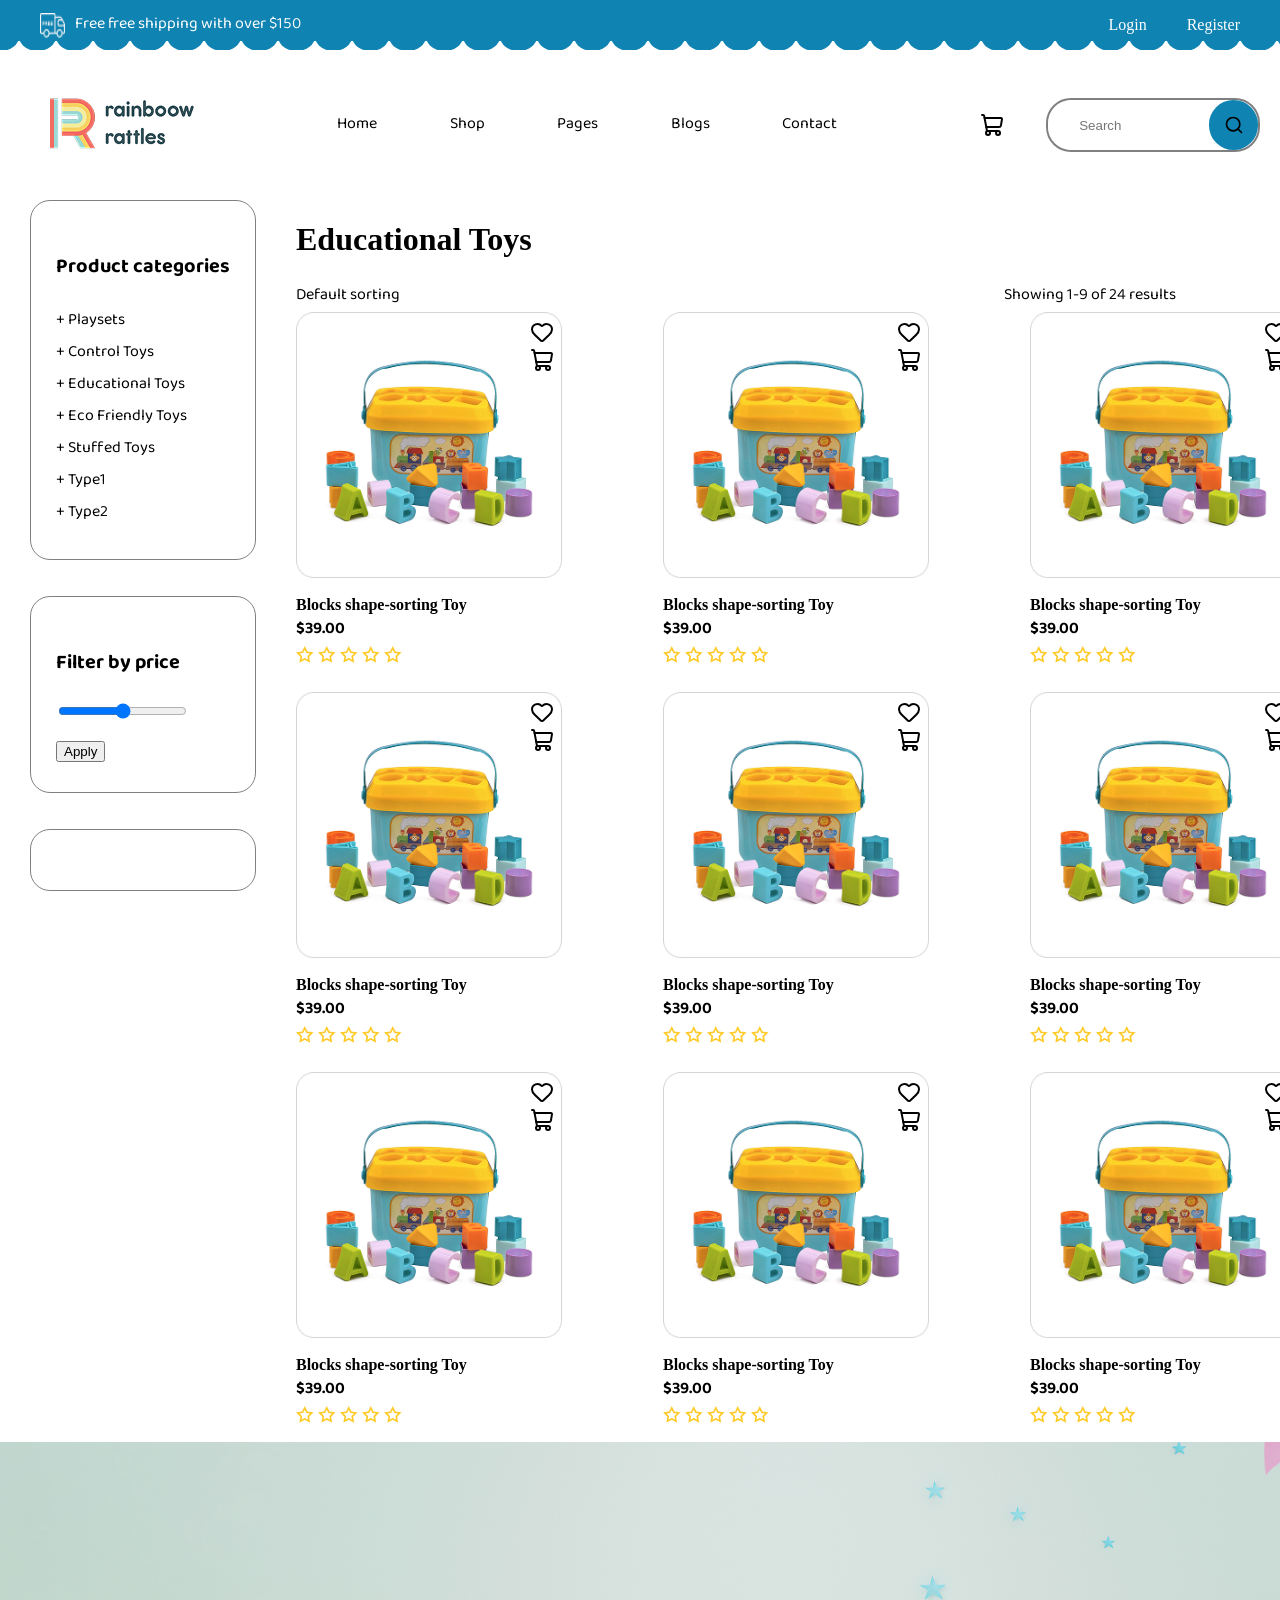
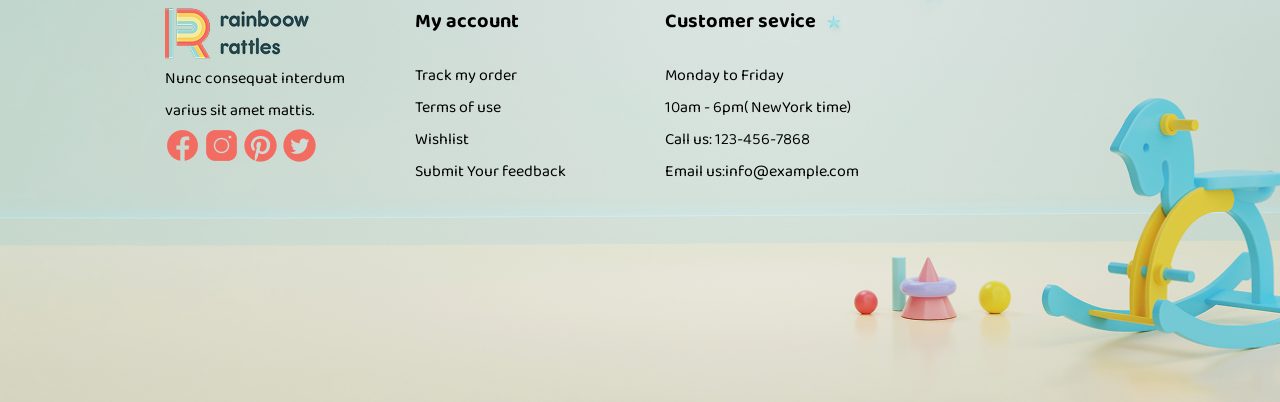
<file: productpage.html>
<!DOCTYPE html>
<html lang="en">
<head>
    <meta charset="UTF-8">
    <meta name="viewport" content="width=device-width, initial-scale=1.0">
    <title>Product page</title>
    <link rel="stylesheet" href="style2.css">
    <link rel="preconnect" href="https://fonts.googleapis.com">
<link rel="preconnect" href="https://fonts.gstatic.com" crossorigin>
<link href="https://fonts.googleapis.com/css2?family=Agbalumo&family=Baloo+Bhaina+2:wght@400..800&family=Comfortaa:wght@300..700&display=swap" rel="stylesheet">
</head>
<body>
    <header>
        <div class="headertop">
            <div class="headertopleft">
                <img src="img/Vector (2).png" alt="">
                <p>Free  free shipping with over $150</p>
            </div>
            <div class="headerlogin">
                <div>Login</div>
                <div>Register</div>
            </div>
           
        </div>
        <div class="navbar">
            <div class="logo">
                <img src="img/image 2.png" alt="">
            </div>
            <div class="menulist" >
                <a href="">Home</a>
                <a href="productpage.html">Shop</a>
                <a href="">Pages</a>
                <a href="">Blogs</a>
                <a href="">Contact</a>
            </div>
            <div class="searchbar">
                <img src="svg/shopping-cart.svg" alt="">
                <div class="search">
                    <input type="text" placeholder="      Search"></input><div class="searchsvg"><img src="svg/search.svg" alt=""></div>
                </div>
            </div>
        </div>
        <div></div>
    </header>
    <div class="products">
        <div class="categories">
            <div class="categories1">
                <h2>Product categories</h2>
                <p>+ Playsets</p>
                <p>+ Control Toys</p>
                <p>+ Educational Toys</p>
                <p>+ Eco Friendly Toys</p>
                <p>+ Stuffed Toys</p>
                <p>+ Type1</p>
                <p>+ Type2</p>
            </div><br><br>
            <div class="categories2">
                <h2>Filter by price</h2>
                <input type="range" name="" id=""><br><br>
                <button>Apply</button>
            </div><br><br>
            <div class="categories3">

                
            </div>
        </div>
        <div class="cards">
            <h1>Educational Toys</h1>
            <div class="cardmenu">
               <p>Default sorting</p>
               <p>Showing 1-9 of 24 results</p> 
            </div>
            <div class="cardlist">
               
                    <div class="container-card">
                        <div class="card1">
                        <div class="sale"></div>
                        <div class="heart">
                            <img src="svg/heart.svg" alt="">
                            <img src="svg/shopping-cart.svg" alt="">
                        </div>
                    </div><br>
                    <div>
                        <h4 class="title">Blocks shape-sorting Toy</h4>
                        <p style="font-weight: bold;">$39.00</p>
                        <div class="flex">
                            <img src="svg/Vector (1).png" alt="">
                            <img src="svg/Vector (1).png" alt="">
                            <img src="svg/Vector (1).png" alt="">
                            <img src="svg/Vector (1).png" alt="">
                            <img src="svg/Vector (1).png" alt="">
                        </div>
                    </div>
                    </div>

                    <div class="container-card">
                        <div class="card1">
                        <div class="sale"></div>
                        <div class="heart">
                            <img src="svg/heart.svg" alt="">
                            <img src="svg/shopping-cart.svg" alt="">
                        </div>
                    </div><br>
                    <div>
                        <h4 class="title">Blocks shape-sorting Toy</h4>
                        <p style="font-weight: bold;">$39.00</p>
                        <div class="flex">
                            <img src="svg/Vector (1).png" alt="">
                            <img src="svg/Vector (1).png" alt="">
                            <img src="svg/Vector (1).png" alt="">
                            <img src="svg/Vector (1).png" alt="">
                            <img src="svg/Vector (1).png" alt="">
                        </div>
                    </div>
                    </div>

                    <div class="container-card">
                        <div class="card1">
                        <div class="sale"></div>
                        <div class="heart">
                            <img src="svg/heart.svg" alt="">
                            <img src="svg/shopping-cart.svg" alt="">
                        </div>
                    </div><br>
                    <div>
                        <h4 class="title">Blocks shape-sorting Toy</h4>
                        <p style="font-weight: bold;">$39.00</p>
                        <div class="flex">
                            <img src="svg/Vector (1).png" alt="">
                            <img src="svg/Vector (1).png" alt="">
                            <img src="svg/Vector (1).png" alt="">
                            <img src="svg/Vector (1).png" alt="">
                            <img src="svg/Vector (1).png" alt="">
                        </div>
                    </div>
                    </div>

                    <div class="container-card">
                        <div class="card1">
                        <div class="sale"></div>
                        <div class="heart">
                            <img src="svg/heart.svg" alt="">
                            <img src="svg/shopping-cart.svg" alt="">
                        </div>
                    </div><br>
                    <div>
                        <h4 class="title">Blocks shape-sorting Toy</h4>
                        <p style="font-weight: bold;">$39.00</p>
                        <div class="flex">
                            <img src="svg/Vector (1).png" alt="">
                            <img src="svg/Vector (1).png" alt="">
                            <img src="svg/Vector (1).png" alt="">
                            <img src="svg/Vector (1).png" alt="">
                            <img src="svg/Vector (1).png" alt="">
                        </div>
                    </div>
                    </div>

                    <div class="container-card">
                        <div class="card1">
                        <div class="sale"></div>
                        <div class="heart">
                            <img src="svg/heart.svg" alt="">
                            <img src="svg/shopping-cart.svg" alt="">
                        </div>
                    </div><br>
                    <div>
                        <h4 class="title">Blocks shape-sorting Toy</h4>
                        <p style="font-weight: bold;">$39.00</p>
                        <div class="flex">
                            <img src="svg/Vector (1).png" alt="">
                            <img src="svg/Vector (1).png" alt="">
                            <img src="svg/Vector (1).png" alt="">
                            <img src="svg/Vector (1).png" alt="">
                            <img src="svg/Vector (1).png" alt="">
                        </div>
                    </div>
                    </div>

                    <div class="container-card">
                        <div class="card1">
                        <div class="sale"></div>
                        <div class="heart">
                            <img src="svg/heart.svg" alt="">
                            <img src="svg/shopping-cart.svg" alt="">
                        </div>
                    </div><br>
                    <div>
                        <h4 class="title">Blocks shape-sorting Toy</h4>
                        <p style="font-weight: bold;">$39.00</p>
                        <div class="flex">
                            <img src="svg/Vector (1).png" alt="">
                            <img src="svg/Vector (1).png" alt="">
                            <img src="svg/Vector (1).png" alt="">
                            <img src="svg/Vector (1).png" alt="">
                            <img src="svg/Vector (1).png" alt="">
                        </div>
                    </div>
                    </div>

                    <div class="container-card">
                        <div class="card1">
                        <div class="sale"></div>
                        <div class="heart">
                            <img src="svg/heart.svg" alt="">
                            <img src="svg/shopping-cart.svg" alt="">
                        </div>
                    </div><br>
                    <div>
                        <h4 class="title">Blocks shape-sorting Toy</h4>
                        <p style="font-weight: bold;">$39.00</p>
                        <div class="flex">
                            <img src="svg/Vector (1).png" alt="">
                            <img src="svg/Vector (1).png" alt="">
                            <img src="svg/Vector (1).png" alt="">
                            <img src="svg/Vector (1).png" alt="">
                            <img src="svg/Vector (1).png" alt="">
                        </div>
                    </div>
                    </div>

                    <div class="container-card">
                        <div class="card1">
                        <div class="sale"></div>
                        <div class="heart">
                            <img src="svg/heart.svg" alt="">
                            <img src="svg/shopping-cart.svg" alt="">
                        </div>
                    </div><br>
                    <div>
                        <h4 class="title">Blocks shape-sorting Toy</h4>
                        <p style="font-weight: bold;">$39.00</p>
                        <div class="flex">
                            <img src="svg/Vector (1).png" alt="">
                            <img src="svg/Vector (1).png" alt="">
                            <img src="svg/Vector (1).png" alt="">
                            <img src="svg/Vector (1).png" alt="">
                            <img src="svg/Vector (1).png" alt="">
                        </div>
                    </div>
                    </div>

                    <div class="container-card">
                        <div class="card1">
                        <div class="sale"></div>
                        <div class="heart">
                            <img src="svg/heart.svg" alt="">
                            <img src="svg/shopping-cart.svg" alt="">
                        </div>
                    </div><br>
                    <div>
                        <h4 class="title">Blocks shape-sorting Toy</h4>
                        <p style="font-weight: bold;">$39.00</p>
                        <div class="flex">
                            <img src="svg/Vector (1).png" alt="">
                            <img src="svg/Vector (1).png" alt="">
                            <img src="svg/Vector (1).png" alt="">
                            <img src="svg/Vector (1).png" alt="">
                            <img src="svg/Vector (1).png" alt="">
                        </div>
                    </div>
                    </div>
            </div>

        </div>

    </div>
    <footer>
        <div class="last">
            <div class="footbar">
                <div class="lastbar1">
                    <img src="img/image 2.png" alt="" >
                <p>Nunc consequat interdum <br> 
                    varius sit amet mattis.</p>
                <div class="linkimg">
                    <img src="footer/Facebook.png" alt="">
                    <img src="footer/Instagram.png" alt="">
                    <img src="footer/Pinterest.png" alt="">
                    <img src="footer/Twitter Circled.png" alt="">
                </div>
                </div><br><br>
                
                <div class="lastbar2">
                <h2>My account</h2>
                <p>Track my order</p>
                <p>Terms of use</p>
                <p>Wishlist</p>
                <p>Submit Your feedback</p>

                </div><br><br>

                <div class="lastbar3">
                      <h2>Customer sevice</h2>
                <p>Monday to Friday</p>
                <p>10am - 6pm( NewYork time)</p>
                <p>Call us: 123-456-7868</p>
                <p>Email us:<email>info@example.com</email></p>

                </div>
                <div class="lastbar4">
               
                </div>
            </div>
        </div>
    </footer>
</body>
</html>
</file>
<file: style2.css>
body{
    width: 100%;
    margin: 0;
    padding: 0;
}

a, p{
    font-family:  "Baloo Bhaina 2", sans-serif;
    font-size: 16px;
}
h2{
    font-family: "Baloo Bhaina 2", sans-serif;
    font-size: 20px;
}
.headertop{
    background-image: url(img/Union.png);
    display: flex;
    justify-content: space-between;
    align-items: center;
    height: 50px;
    padding-left: 40px;
    padding-right: 40px;
    color: white;
}
.headertop img{
    width: 25px;
    height: 25px;
    padding-right: 10px;
    align-self: center;
}
.headertopleft{
    display: flex;
    justify-content: flex-start;
}
.headerlogin{
    display: flex;
    justify-content: flex-end;
    max-width: 165px;
    gap: 40px;
}
.navbar{
    display: flex;
    justify-content: space-between;
    align-items: center;
    height: 150px;
    padding-right: 20px;
}
.logo{
    padding-left: 50px;
}
.menulist{
    justify-content: space-between;
    display: flex;
    width: 500px;
}
.menulist a{
    text-decoration: none;
    color: black;
}
.searchbar{
    display: flex;
    justify-content: space-between;
    width: 280px;
}
.search{
    display: flex;
    width: 210px;
    border: 2px solid gray;
    border-radius: 25px;
    height: 50px;
}
.search img{
    width: 50px;
    height: 50px;
    display: flex;
}
.searchsvg img{
    width: 20px;
    height: 20px;
    align-items: center;
    align-self: center;
}
.searchsvg{
    display: flex;
    justify-content: center;
    align-items: center;
    width: 50px;
    height: 50px;
    border-radius: 25px;
    background-color: #0F83B2; 
}
.search input{
    width: 150px;
    padding-left: 9px;
    border-radius: 25px;
    height: 48px;
    border: none;   
    outline: none;      
    box-shadow: none;
}
.products{
    display: flex;
    padding-left: 30px;
    gap: 40px;
}
.categories{
    max-width: 280px;
}
.categories1, .categories2, .categories3{
    border: 1px solid grey;
    border-radius: 20px;
    padding: 30px 25px ;
}
.cardlist{
    display: grid;
    grid-template-columns: auto auto auto ;
    grid-gap: 10px;
    justify-content: space-between;
    width: 880px;
}
.cards{
    width: 880px;
}
.cardmenu{
    display: flex;   
    justify-content: space-between; 
}
.container-card {
    display: flex;
    flex-direction: column;
    align-items: start;
    height: 370px;
}
.container-card  h4,p{
    margin: 0;
    padding: none;
}
.card1{
    background-image: url(toppicks/image\ 11.png);
    width: 250px;
    height: 250px;
    background-repeat: no-repeat;
    background-size: cover;
    display: flex;
    padding: 8px;
    justify-content: space-between;
}
.card {
    display: flex;
    justify-content: center;
    align-items: start;
    flex-direction: column; 
}
.heart {
    display: flex;
    flex-direction: column;
    gap: 4px; 
}



footer{
    background-image: url(img/Footer\ \(1\).png);
    background-repeat: no-repeat;
    background-size: cover;
    height: 560px;
    width: 100% ;
    
    align-self: center;
    justify-content: center;
    display: flex;
    align-items: center;
}
.footbar{
    display: flex;
    padding-left: 50px;
}
.lastbar1, .lastbar2, .lastbar3, .lastbar4{
    width: 250px;
    height: 250px;
    font-size: 16px;
}
.lastbar1 {
    padding-top: 20px;
}

@media (max-width: 576px) {
    .headertopleft p{
        display: none;
    }
    
}
@media (max-width: 768px) {
    .menulist{
        display: none;
    }
    
}
@media (max-width: 768px) {
    .searchbar img{
        display: none;
    }
    
}
@media (max-width: 768px) {
    .searchsvg img{
        display: flex;
    }
    
}
@media (max-width: 768px) {
    .logo{
        padding: 25px;
    }
    
}
@media (max-width: 400px) {
    .logo{
        width: 125px;
    }
    
}
@media screen and (width <= 1024px) {
    .menulist{
        max-width: 300px;
    }
    
}
@media screen and (width <= 400px) {
    .searchsvg{
       max-width: 50px;
    }
    
}
@media (max-width: 768px) {
    .products{
        max-width: 250px;
    }
    
}
@media (max-width: 576px) {
    .products{
        max-width: 180px;
        gap: 20px;
        
    }
    
}
@media (max-width: 476px) {
    .products{
        width: 160px;
        gap: 20px;
        padding-left: 2px;
    }
    
}
@media (max-width: 476px) {
    .container-card{
        width: 170px;
        
       
    }
    
}
@media (max-width: 450px) {
    .products{
        max-width: 180px;
       
    }
    
}
@media (max-width: 576px) {
    .categories1, .categories2, .categories3{
        padding: 10px 10px;
       
    }
    
}

@media (max-width: 576px) {
    .categories{
        max-width: 140px;
        margin: none;
        padding: 0;
        
    }
    
}
@media (max-width: 576px) {
    .categories p{
       font-size: 12px;
    }
    
}
@media (max-width: 576px) {
    .categories h2{
       font-size: 14px;
    }
    
}

@media screen and (width <= 768px) {
   .footbar{
    display:grid;
    grid-template-columns: repeat(2, 1fr);
  }
}
@media screen and (width <= 576px) {
   .footbar{
    display:grid;
    grid-template-columns: repeat(1, 1fr);
  }
}
@media screen and (width <= 992px) {
   .lastbar4{
  display: none;
  }
}
@media screen and (width <= 576px) {
   footer{
    background-color: antiquewhite;
   display: flex;
   flex-direction: column;
   justify-content: center;
align-items: center;
align-self: center;
font-size: 10px;
max-height: 800px;
  }
}
@media screen and (width <= 576px) {
   .lastbar1, .lastbar2, .lastbar3 p{
   /* width: 150px;
   height: 150px; */
   font-family: 10px;
   margin: 0;
   padding: none;
  }
}
@media screen and (width <= 576px) {
   .lastbar1, .lastbar2, .lastbar3{
   gap: 10px;
   height: 160px;
  }
}
@media screen and (width <= 576px) {
   .lastbar2 p,h2{
   margin: 0;
   padding: none;
  }
}
@media screen and (width <= 576px) {
   .lastbar1 p{
   margin: 0;
   padding: none;
  }
}


@media screen and (width <= 992px) {
   .cardlist{
    display: grid;
    grid-template-columns: repeat(2, 1fr);
  }
}
@media screen and (width <= 992px) {
   .cardlist{
    display: grid;
    grid-template-columns: repeat(2, 1fr);
    width: 200px;
  }
}
@media screen and (width <= 768px) {
   .cardlist{
    display: grid;
    grid-template-columns: repeat(1, 1fr);
    width: 140px;
  }
}
@media screen and (width >= 1200px) {
   .cardlist{
   width: 1000px
  }
}
</file>
